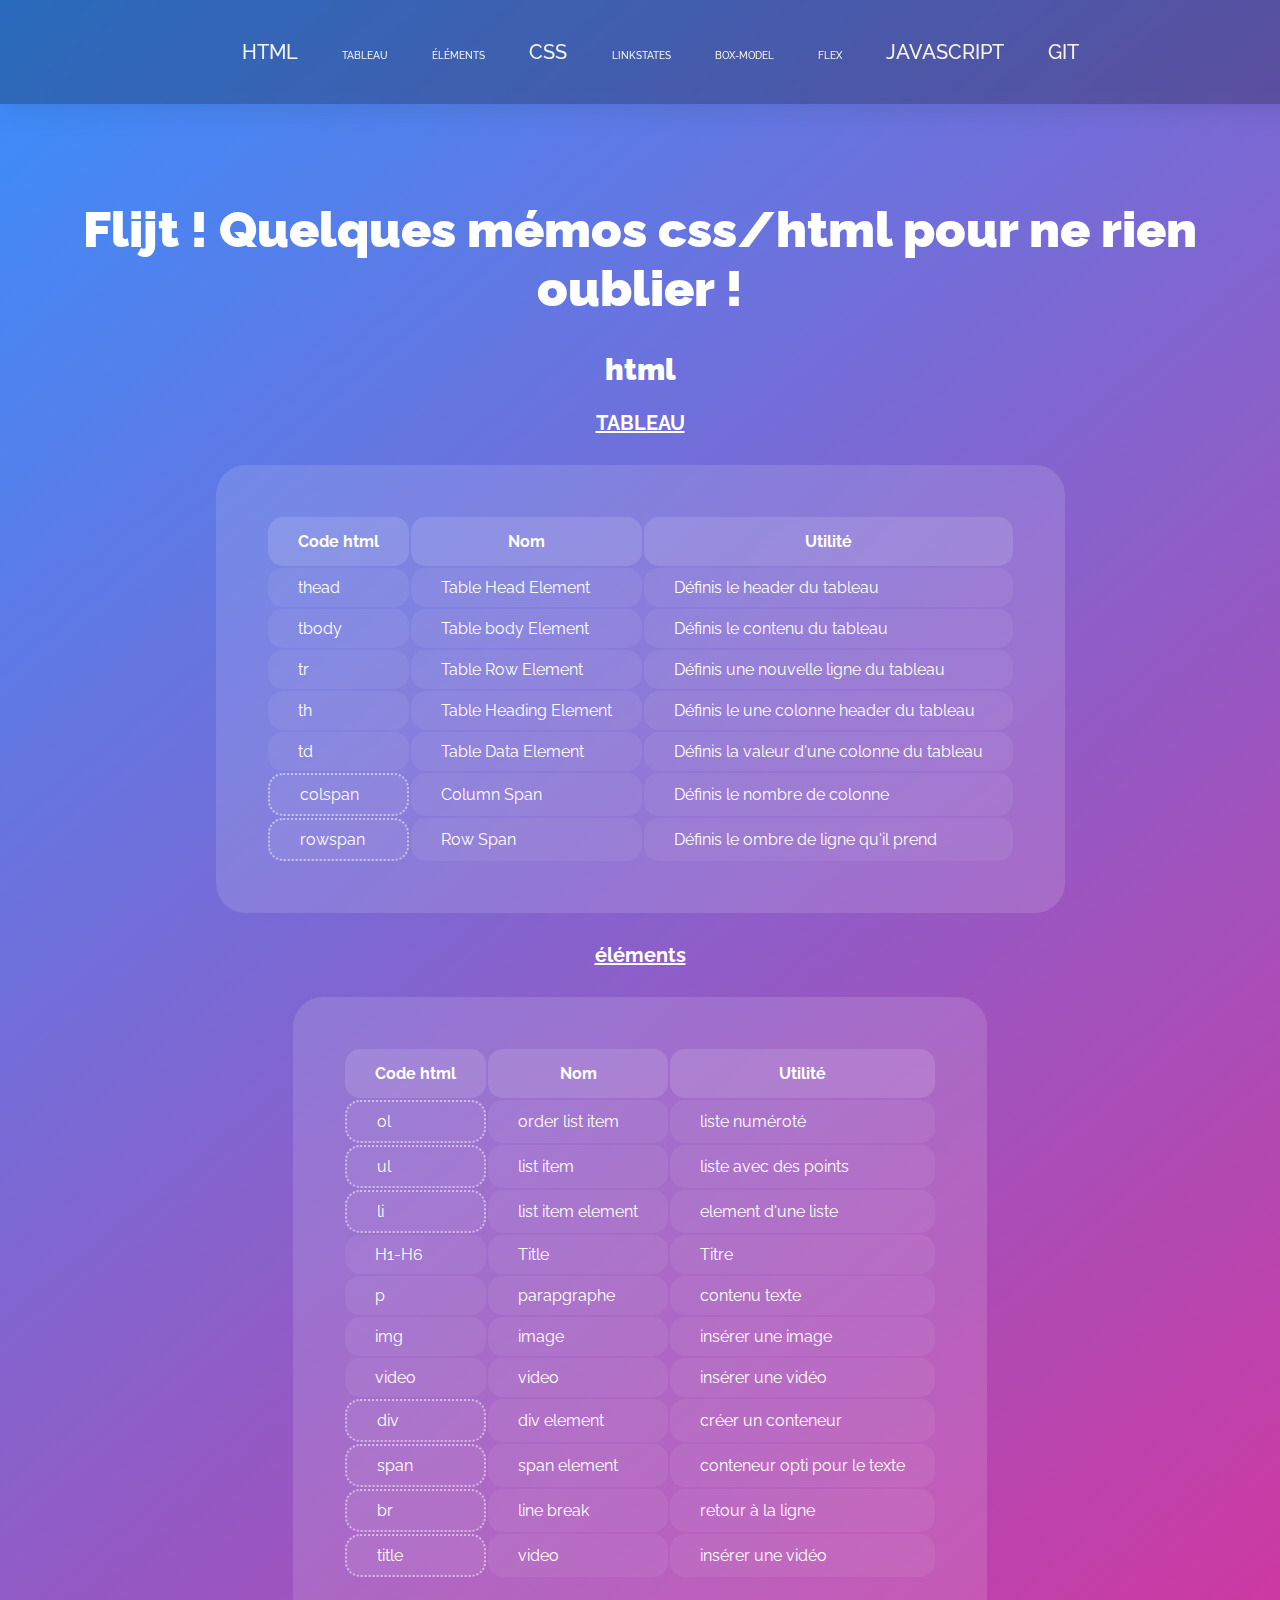
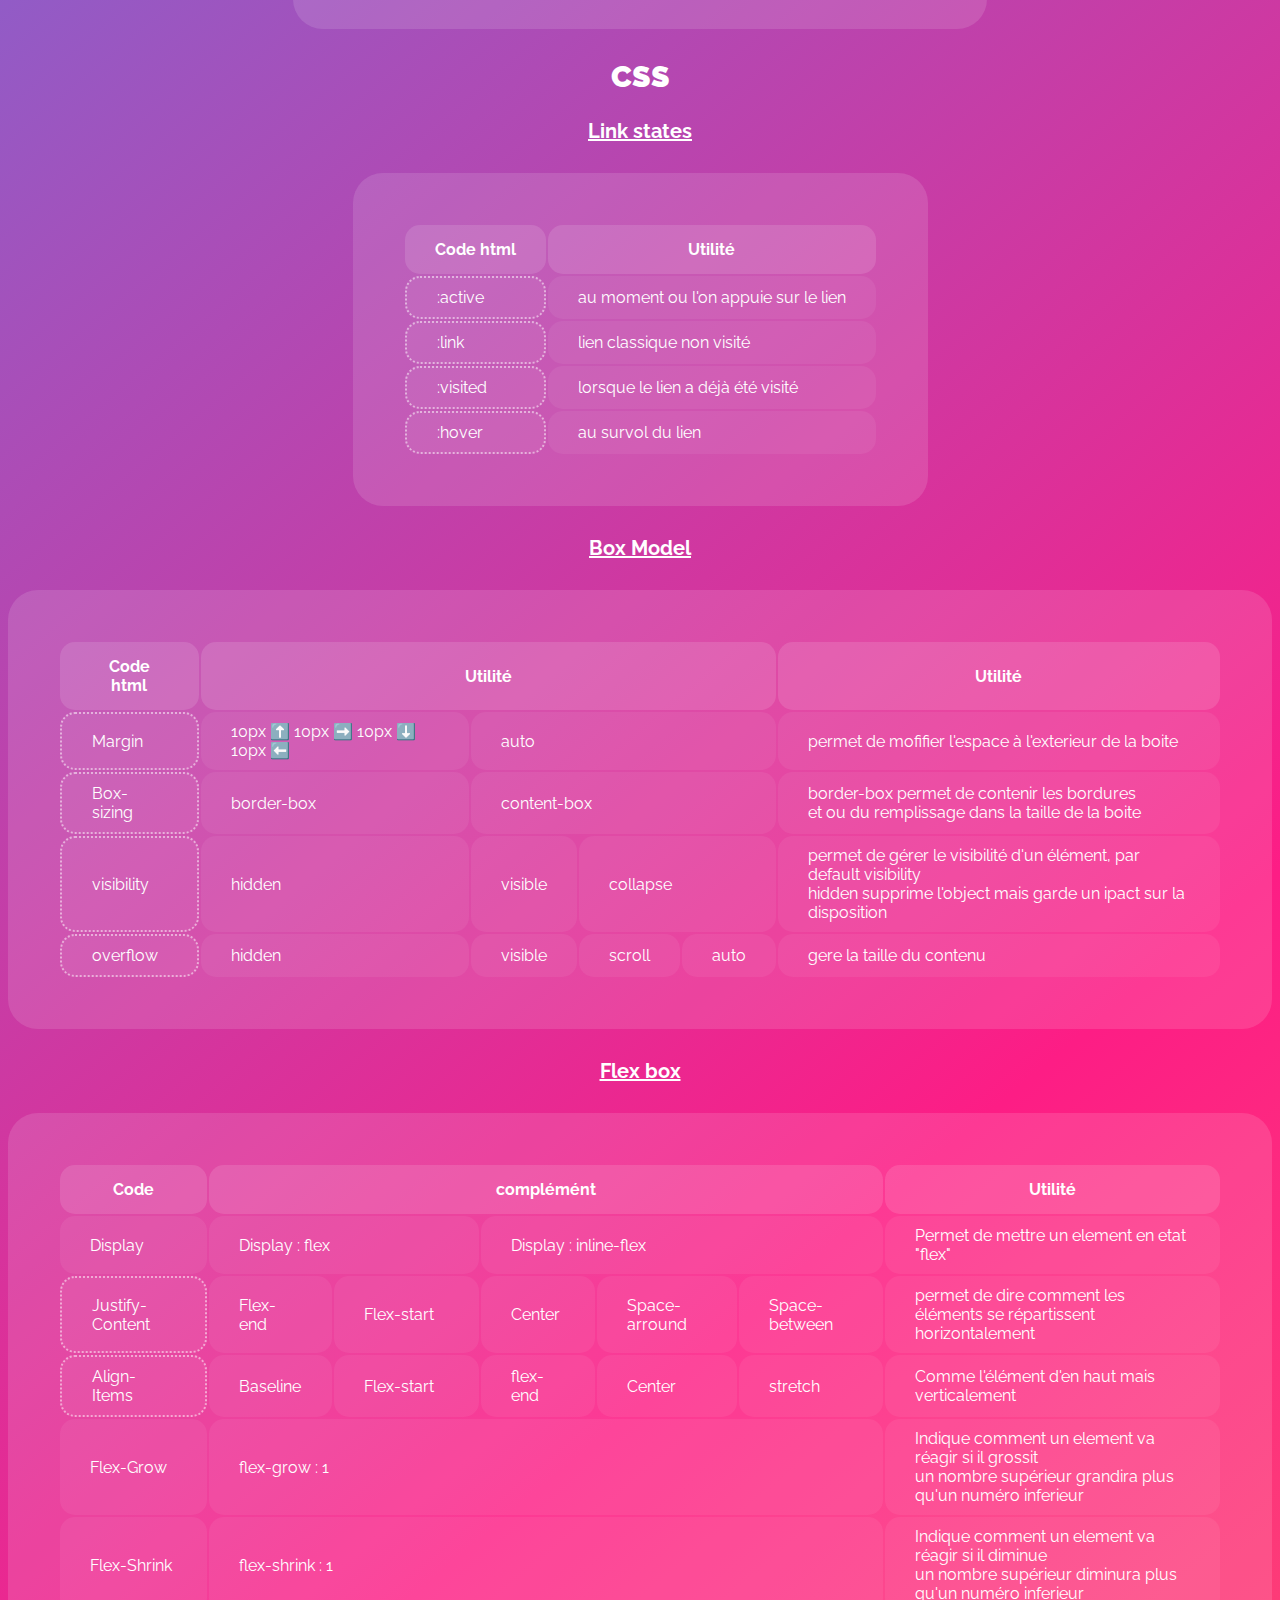
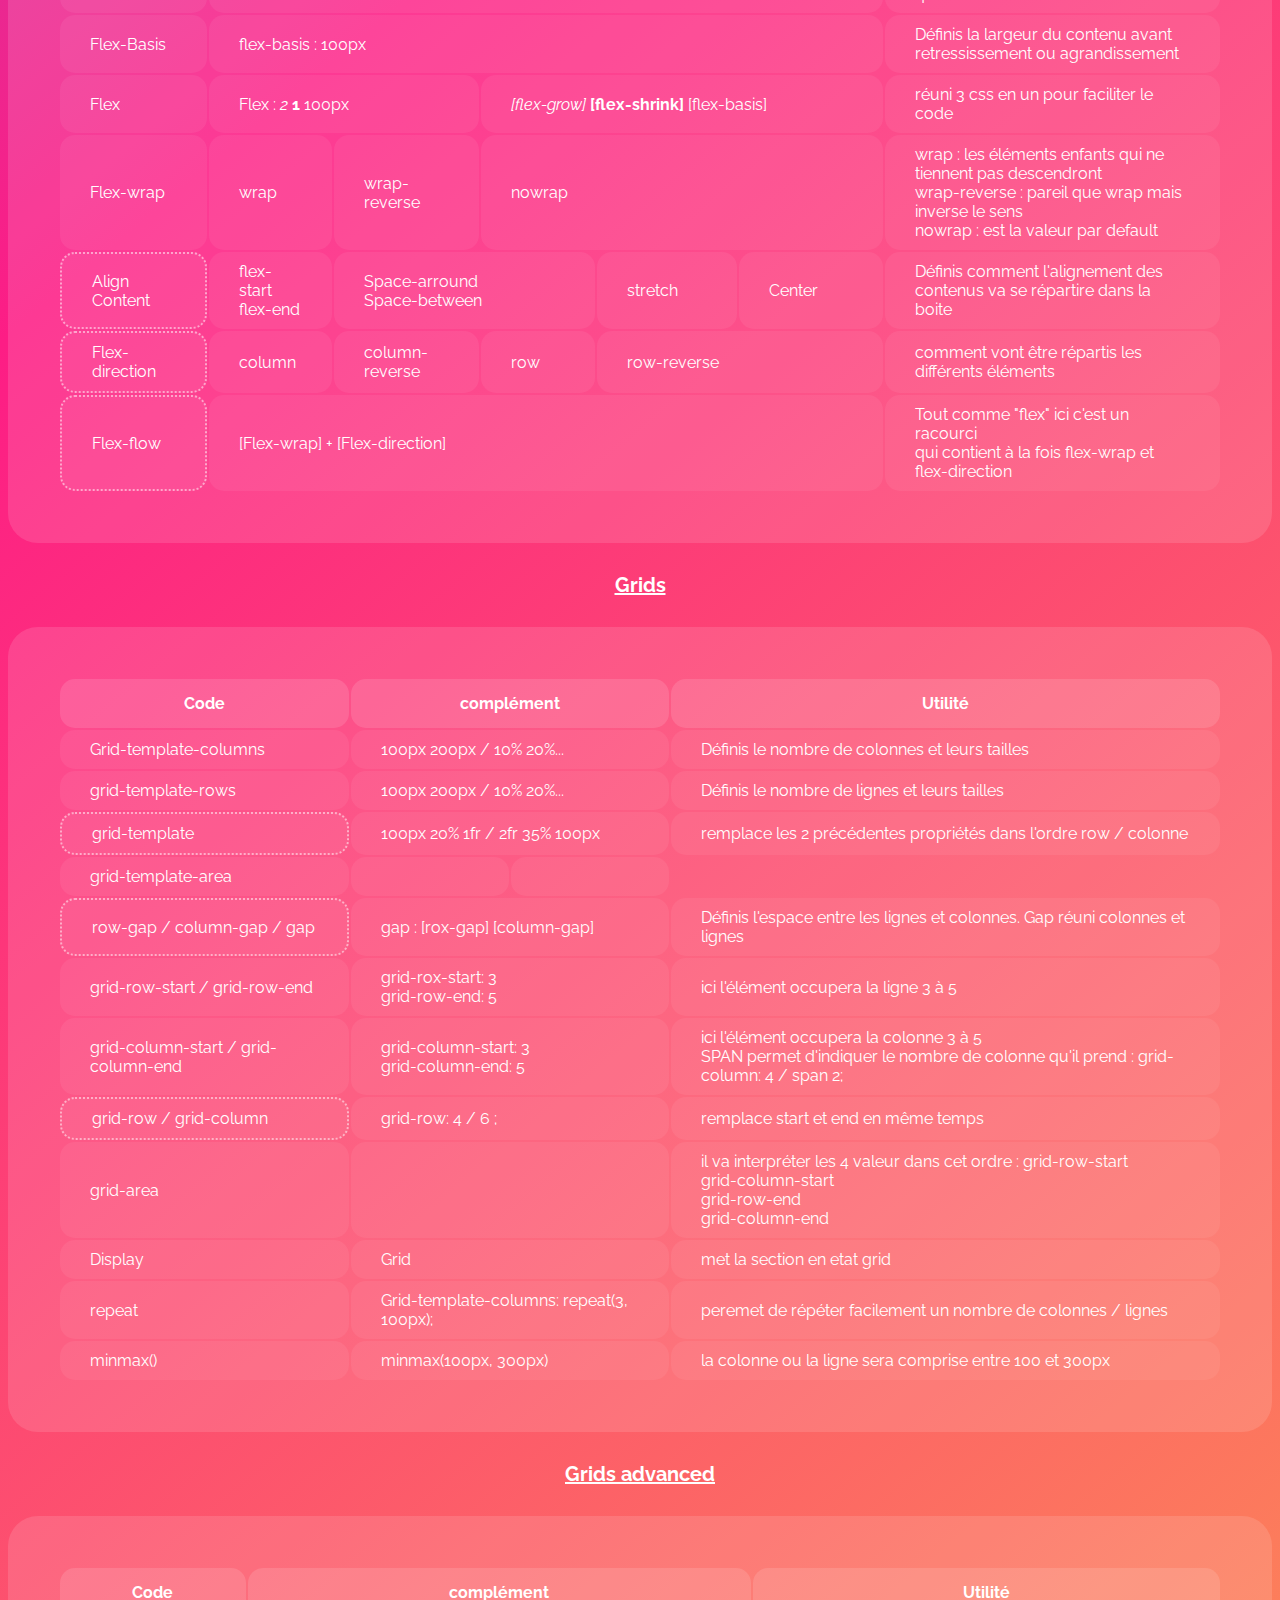
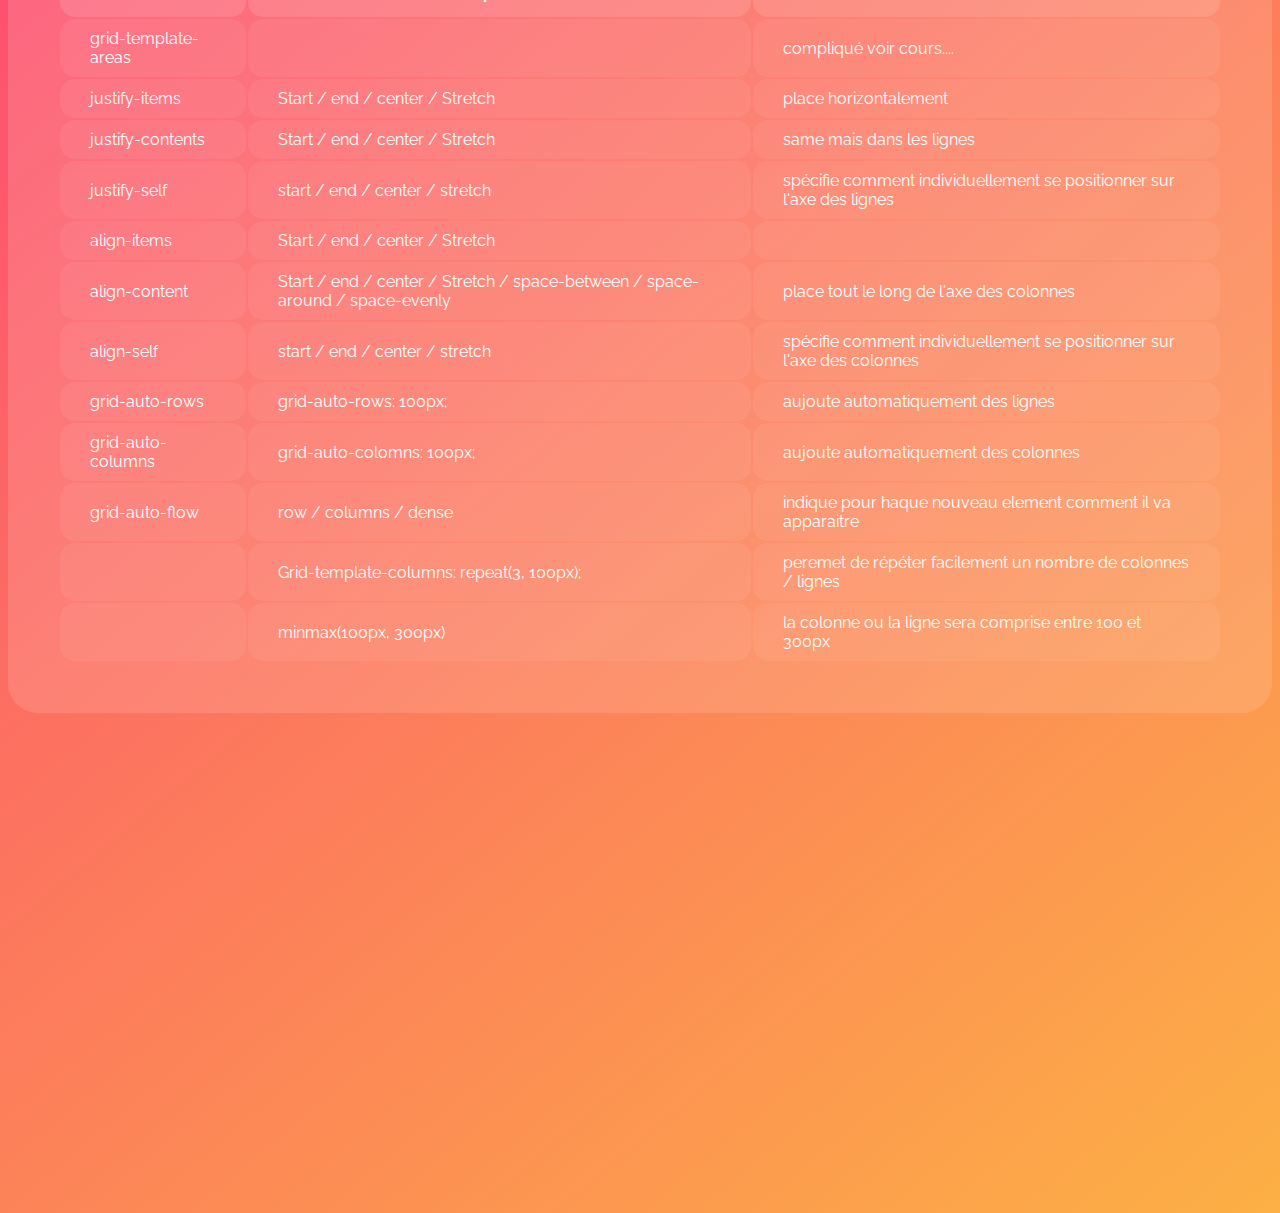
<file: index.html>
<!DOCTYPE html>
<html lang="hu">
<head>
    
    <meta charset="UTF-8">
    <meta http-equiv="X-UA-Compatible" content="IE=edge">
    <meta name="viewport" content="width=device-width, initial-scale=1.0">
    <title>css / html</title>
    <link href="./styles.css" rel="stylesheet">
    <link href="./transition.css" rel="stylesheet">
    <link href="https://fonts.googleapis.com/css2?family=Raleway:wght@400;500;600;700;800;900&family=Space+Mono&display=swap" rel="stylesheet">
</head>
<body>
    <div class="transition transition-1 is-active"></div>
 <nav class="navMenu">
            <a href="#html"> HTML </a>
                <a href="#tableau1" id="petit">Tableau</a>
                <a href="#tableau2"  id="petit">Éléments</a>
          <a href="#css"> CSS </a>
                <a href="#tableau3"  id="petit">Linkstates</a>
                <a href="#tableau4"  id="petit">Box-model</a>
                <a href="#tableau5"  id="petit">Flex</a>
        <a href="./javascript.html"> Javascript </a>
        <a href="./git.html"> GIT </a>

  </nav>
        <h1>Flijt ! Quelques mémos css/html pour ne rien oublier !</h1>

        <div id="html1">
        <h2 id="html">html</h2>
<table class="tableau1" id="tableau1">
    <h3>TABLEAU</h3>
    <!--Header du tableau-->
   <thead>
    <tr>
        <th>Code html</th><th>Nom</th><th>Utilité</th>
        </tr>
    </thead>   
    <!--Contenu du tableau-->
    <tbody>
        <!--LIGNE 1-->
        <tr>
            <td> thead </td> <td> Table Head Element</td> <td> Définis le header du tableau</td>
        </tr>
        <!--LIGNE 2-->
        <tr>
            <td> tbody </td> <td> Table body Element</td> <td> Définis le contenu du tableau</td>
        </tr>
        <!--LIGNE 3-->
        <tr>
            <td> tr </td> <td> Table Row Element</td> <td> Définis une nouvelle ligne du tableau</td>
        </tr>
        <!--LIGNE 4-->
        <tr>
            <td> th </td> <td> Table Heading Element</td> <td> Définis le une colonne header du tableau</td>
        </tr>
        <!--LIGNE 5-->
        <tr>
            <td> td </td> <td> Table Data Element</td> <td> Définis la valeur d'une colonne du tableau</td>
        </tr>
        <!--LIGNE 6-->
        <tr>
            <td class="dot"> colspan </td> <td> Column Span	</td> <td> Définis le nombre de colonne</td>
        </tr>
        <!--LIGNE 7-->
        <tr>
            <td class="dot"> rowspan </td> <td> Row Span</td> <td> Définis le ombre de ligne qu'il prend</td>
        </tr>
    </tbody>

    
    <!--footer du tableau-->
    <tfoot>

    </tfoot>
</table>
        
<table class="tableau2" id="tableau2">
    <h3>éléments</h3>
    <!--Header du tableau-->
   <thead>
    <tr>
        <th>Code html</th><th>Nom</th><th>Utilité</th>
        </tr>
    </thead>   
    <!--Contenu du tableau-->
    <tbody>
        <!--LIGNE 1-->
        <tr>
            <td class="dot"> ol </td> <td>order list item </td> <td> liste numéroté</td>
        </tr>
        <!--LIGNE 2-->
        <tr>
            <td class="dot"> ul </td> <td> list item</td> <td> liste avec des points</td>
        </tr>
        <!--LIGNE 3-->
        <tr class="separation">
            <td class="dot"> li </td> <td>list item element</td> <td> element d'une liste</td>
        </tr>
        <!--LIGNE 4-->
        <tr>
            <td> H1-H6 </td> <td> Title</td> <td> Titre</td>
        </tr>
        <!--LIGNE 5-->
        <tr>
            <td> p </td> <td> parapgraphe</td> <td> contenu texte</td>
        </tr>
        <!--LIGNE 6-->
        <tr>
            <td> img </td> <td> image	</td> <td> insérer une image</td>
        </tr>
        <!--LIGNE 7-->
        <tr>
            <td> video </td> <td> video</td> <td>insérer une vidéo</td>
        </tr>
        <!--LIGNE 8-->
        <tr>
            <td class="dot"> div </td> <td> div element</td> <td> créer un conteneur</td>
        </tr>
        <!--LIGNE 9-->
        <tr>
            <td class="dot"> span </td> <td> span element</td> <td> conteneur opti pour le texte</td>
        </tr>
        <!--LIGNE 10-->
        <tr>
            <td class="dot"> br </td> <td>line break</td> <td> retour à la ligne</td>
        </tr>
        <!--LIGNE 11-->
        <tr>
            <td class="dot"> title </td> <td> video</td> <td>insérer une vidéo</td>
        </tr>
    </tbody>

    
    <!--footer du tableau-->
    <tfoot>

    </tfoot>
</table>

</div>

        <div id="css1">
            <h2 id="css">CSS</h2>

       
            <table class="tableau3" id="tableau3">
                <h3>Link states</h3>
                <!--Header du tableau-->
               <thead>
                <tr>
                    <th>Code html</th><th>Utilité</th>
                    </tr>
                </thead>   
                <!--Contenu du tableau-->
                <tbody>
                    <!--LIGNE 1-->
                    <tr>
                        <td class="dot"> :active </td>  <td> au moment ou l'on appuie sur le lien</td>
                    </tr>
                    <!--LIGNE 2-->
                    <tr>
                        <td class="dot"> :link </td>  <td>lien classique non visité</td>
                    </tr>
                    <!--LIGNE 3-->
                    <tr>
                        <td class="dot"> :visited </td>  <td> lorsque le lien a déjà été visité</td>
                    </tr>
                    <!--LIGNE 4-->
                    <tr>
                        <td class="dot"> :hover </td>  <td> au survol du lien</td>
                    </tr>

                </tbody>
            
                
                <!--footer du tableau-->
                <tfoot>
            
                </tfoot>
            </table>

        </div>

        <div id="css1">
            <table class="tableau4" id="tableau4">
                <h3>Box Model</h3>
                <!--Header du tableau-->
               <thead>
                <tr>
                    <th>Code html</th><th colspan="4">Utilité</th><th>Utilité</th>
                    </tr>
                </thead>   
                <!--Contenu du tableau-->
                <tbody>
                    <!--LIGNE 1-->
                    <tr>
                        <td class="dot"> Margin </td>  <td> 10px ⬆️ 10px ➡️ 10px ⬇️ 10px ⬅️ </td> <td colspan="3"> auto </td><td> permet de mofifier l'espace à l'exterieur de la boite </td>
                    </tr>
                    <!--LIGNE 2-->
                    <tr>
                        <td class="dot"> Box-sizing </td>  <td>border-box</td><td colspan="3">content-box</td><td>border-box permet de contenir les bordures <br> et ou du remplissage dans la taille de la boite</td>
                    </tr>
                    <!--LIGNE 3-->
                    <tr>
                        <td class="dot"> visibility </td>  <td> hidden</td><td> visible</td><td colspan="2"> collapse</td><td> permet de gérer le visibilité d'un élément, par default visibility <br>hidden supprime l'object mais garde un ipact sur la disposition</td>
                    </tr>
                    <!--LIGNE 4-->
                    <tr>
                        <td class="dot">overflow </td>  <td> hidden</td><td> visible</td><td> scroll</td><td> auto</td><td> gere la taille du contenu</td>
                    </tr>

                </tbody>
            
                
                <!--footer du tableau-->
                <tfoot>
            
                </tfoot>
            </table>

            <table class="tableau5" id="tableau5">
                <h3>Flex box</h3>
                <!--Header du tableau-->
               <thead>
                <tr>
                    <th>Code </th><th colspan="5">complémént</th><th>Utilité</th>
                    </tr>
                </thead>   
                <!--Contenu du tableau-->
                <tbody>
                                        <!--LIGNE 0-->
                    <tr>
                        <td>Display </td>  <td colspan="2"> Display : flex </td><td colspan="3"> Display : inline-flex </td><td> Permet de mettre un element en etat "flex"</td>
                    </tr>
                    <!--LIGNE 1-->
                    <tr>
                        <td class="dot"> Justify-Content </td>  <td> Flex-end </td> <td> Flex-start </td><td> Center </td><td>Space-arround</td><td>Space-between</td><td>permet de dire comment les éléments se répartissent horizontalement</td>
                    </tr>
                    <!--LIGNE 2-->
                    <tr>
                        <td class="dot"> Align-Items </td>  <td>Baseline</td><td>Flex-start</td><td>flex-end</td><td>Center</td><td>stretch</td><td> Comme l'élément d'en haut mais verticalement</td>
                    </tr>
                    <!--LIGNE 3-->
                    <tr>
                        <td> Flex-Grow </td>  <td colspan="5"> flex-grow : 1 </td><td>Indique comment un element va réagir si il grossit <br> un nombre supérieur grandira plus qu'un numéro inferieur</td>
                    </tr>
                    <!--LIGNE 4-->
                    <tr>
                        <td>Flex-Shrink </td>  <td colspan="5"> flex-shrink : 1 </td><td>Indique comment un element va réagir si il diminue <br> un nombre supérieur diminura plus qu'un numéro inferieur</td>
                    </tr>
                    <!--LIGNE 5-->
                    <tr>
                        <td>Flex-Basis </td>  <td colspan="5"> flex-basis : 100px </td><td> Définis la largeur du contenu avant <br> retressissement ou agrandissement</td>
                    </tr>
                </tbody>
                    <!--LIGNE 6-->
                    <tr>
                        <td>Flex </td>  <td colspan="2"> Flex : <em>2</em>  <strong>1</strong> 100px </td><td colspan="3"> <em>[flex-grow]</em> <strong>[flex-shrink]</strong> [flex-basis] </td><td> réuni 3 css en un pour faciliter le code </td>
                    </tr>
                    <!--LIGNE 7-->
                    <tr>
                        <td>Flex-wrap </td>  <td> wrap</td><td> wrap-reverse</td><td colspan="3"> nowrap</td><td> wrap : les éléments enfants qui ne tiennent pas descendront <br> wrap-reverse : pareil que wrap mais inverse le sens <br> nowrap : est la valeur par default</td>
                    </tr>
                    <!--LIGNE 2-->
                    <tr>
                        <td class="dot"> Align Content </td>  <td>flex-start <br> flex-end </td><td colspan="2">Space-arround <br> Space-between </td><td>stretch </td><td>Center</td> <td>Définis comment l'alignement des contenus va se répartire dans la boite </td>
                    </tr>
                    <!--LIGNE 2-->
                    <tr>
                        <td class="dot"> Flex-direction </td>  <td>column</td><td>column-reverse</td><td>row</td><td colspan="2">row-reverse</td><td>comment vont être répartis les différents éléments</td>
                    </tr>
                    <!--LIGNE 2-->
                    <tr>
                        <td class="dot"> Flex-flow </td>  <td colspan="5">[Flex-wrap] + [Flex-direction]</td><td>Tout comme "flex" ici c'est un racourci <br> qui contient à la fois flex-wrap et flex-direction</td>
                    </tr>
                <!--footer du tableau-->
                <tfoot>
            
                </tfoot>
            </table>


            <table class="tableau6" id="tableau6">
                <h3>Grids</h3>
                <!--Header du tableau-->
               <thead>
                <tr>
                    <th>Code</th><th colspan="5">complément</th><th>Utilité</th>
                    </tr>
                </thead>   
                <!--Contenu du tableau-->
                <tbody>
                  <!--LIGNE 0-->
                    <tr>
                        <td>Grid-template-columns </td> <td colspan="5">100px 200px / 10% 20%...  </td><td>Définis le nombre de colonnes  et leurs tailles</td>
                    </tr>
                 <!--LIGNE 1-->
                    <tr>
                        <td>grid-template-rows </td>  <td colspan="5">100px 200px / 10% 20%...  </td><td>Définis le nombre de lignes et leurs tailles</td>
                    </tr>
                 <!--LIGNE 2-->
                    <tr>
                        <td class="dot">grid-template </td>  <td colspan="5">100px 20% 1fr / 2fr 35% 100px </td><td>remplace les 2 précédentes propriétés dans l'ordre row / colonne </td>
                    </tr>
                  <!--LIGNE 3-->
                     <tr>
                         <td>grid-template-area </td>  <td></td> <td></td>
                    </tr>
                  <!--LIGNE 4-->
                    <tr>
                       <td class="dot">row-gap / column-gap / gap </td>  <td colspan="5">gap : [rox-gap] [column-gap] </td><td>Définis l'espace entre les lignes et colonnes. Gap réuni colonnes et lignes</td>
                   </tr>
                <!--LIGNE 5-->
                   <tr>
                         <td>grid-row-start / grid-row-end </td>  <td colspan="5">grid-rox-start: 3 <br>grid-row-end: 5</td><td>ici l'élément occupera la ligne 3 à 5</td>
                   </tr>
                  <!--LIGNE 6-->
                  <tr>
                    <td>grid-column-start / grid-column-end </td>  <td colspan="5">grid-column-start: 3 <br>grid-column-end: 5</td><td>ici l'élément occupera la colonne 3 à 5 <br> SPAN permet d'indiquer le nombre de colonne qu'il prend : grid-column: 4 / span 2;</td>
                </tr>
                             <!--LIGNE 7-->
                <tr>
                      <td class="dot">grid-row / grid-column </td>  <td colspan="5">grid-row: 4 / 6 ;</td><td>remplace start et end en même temps</td>
                </tr>
             <!--LIGNE 7-->
                <tr>
                      <td>grid-area </td> <td colspan="5"></td><td>il va interpréter les 4 valeur dans cet ordre : grid-row-start <br> grid-column-start <br> grid-row-end <br>   grid-column-end</td>
                </tr>
             <!--LIGNE 8-->
             <tr>
                <td>Display </td> <td  colspan="5">Grid </td><td>met la section en etat grid</td>
          </tr>
                       <!--LIGNE 8-->
             <tr>
                <td>repeat </td> <td  colspan="5">Grid-template-columns: repeat(3, 100px); </td><td>peremet de répéter facilement un nombre de colonnes / lignes</td>
          </tr>
                 <!--LIGNE 9-->
                <tr>
                 <td>minmax() </td> <td  colspan="5">minmax(100px, 300px) </td><td>la colonne ou la ligne sera comprise entre 100 et 300px</td>
          </tr>
                           
          <!--footer du tableau-->               
           <tfoot>
            
                </tfoot>

                <table class="tableau7" id="tableau7">
                    <h3>Grids advanced</h3>
                    <!--Header du tableau-->
                   <thead>
                    <tr>
                        <th>Code</th><th colspan="5">complément</th><th>Utilité</th>
                        </tr>
                    </thead>   
                    <!--Contenu du tableau-->
                    <tbody>
                      <!--LIGNE 0-->
                        <tr>
                            <td>grid-template-areas</td> <td colspan="5">  </td><td>compliqué voir cours....</td>
                        </tr>
                     <!--LIGNE 1-->
                        <tr>
                            <td>justify-items</td>  <td colspan="5">Start  /  end / center / Stretch </td><td>place horizontalement </td>
                        </tr>
                     <!--LIGNE 2-->
                        <tr>
                            <td>justify-contents </td>  <td colspan="5"> Start  /  end / center / Stretch</td><td>same mais dans les lignes </td>
                        </tr>
                      <!--LIGNE 3-->
                         <tr>
                             <td>justify-self</td>  <td colspan="5">start / end / center / stretch</td> <td>spécifie comment individuellement se positionner sur l'axe des lignes</td>
                        </tr>
                      <!--LIGNE 4-->
                        <tr>
                           <td>align-items </td>  <td colspan="5">Start  /  end / center / Stretch </td><td></td>
                       </tr>
                    <!--LIGNE 5-->
                       <tr>
                             <td>align-content </td>  <td colspan="5">Start  /  end / center / Stretch / space-between / space-around / space-evenly </td><td>place tout le long de l'axe des colonnes</td>
                       </tr>
                      <!--LIGNE 6-->
                      <tr>
                        <td>align-self</td>  <td colspan="5"> start / end / center / stretch </td><td>spécifie comment individuellement se positionner sur l'axe des colonnes</td>
                    </tr>
                                 <!--LIGNE 7-->
                    <tr>
                          <td>grid-auto-rows </td>  <td colspan="5">grid-auto-rows: 100px; </td><td>aujoute automatiquement des lignes</td>
                    </tr>
                 <!--LIGNE 7-->
                    <tr>
                          <td>grid-auto-columns </td> <td colspan="5"> grid-auto-colomns: 100px; </td><td>aujoute automatiquement des colonnes</td>
                    </tr>
                 <!--LIGNE 8-->
                 <tr>
                    <td>grid-auto-flow </td> <td  colspan="5">row / columns / dense </td><td> indique pour haque nouveau element comment il va apparaitre</td>
              </tr>
                           <!--LIGNE 8-->
                 <tr>
                    <td> </td> <td  colspan="5">Grid-template-columns: repeat(3, 100px); </td><td>peremet de répéter facilement un nombre de colonnes / lignes</td>
              </tr>
                     <!--LIGNE 9-->
                    <tr>
                     <td> </td> <td  colspan="5">minmax(100px, 300px) </td><td>la colonne ou la ligne sera comprise entre 100 et 300px</td>
              </tr>
                               
              <!--footer du tableau-->               
               <tfoot>
                
                    </tfoot>
            </table>


        </div>
        <script src="./main.js"></script>
    </body>
</html>
</file>
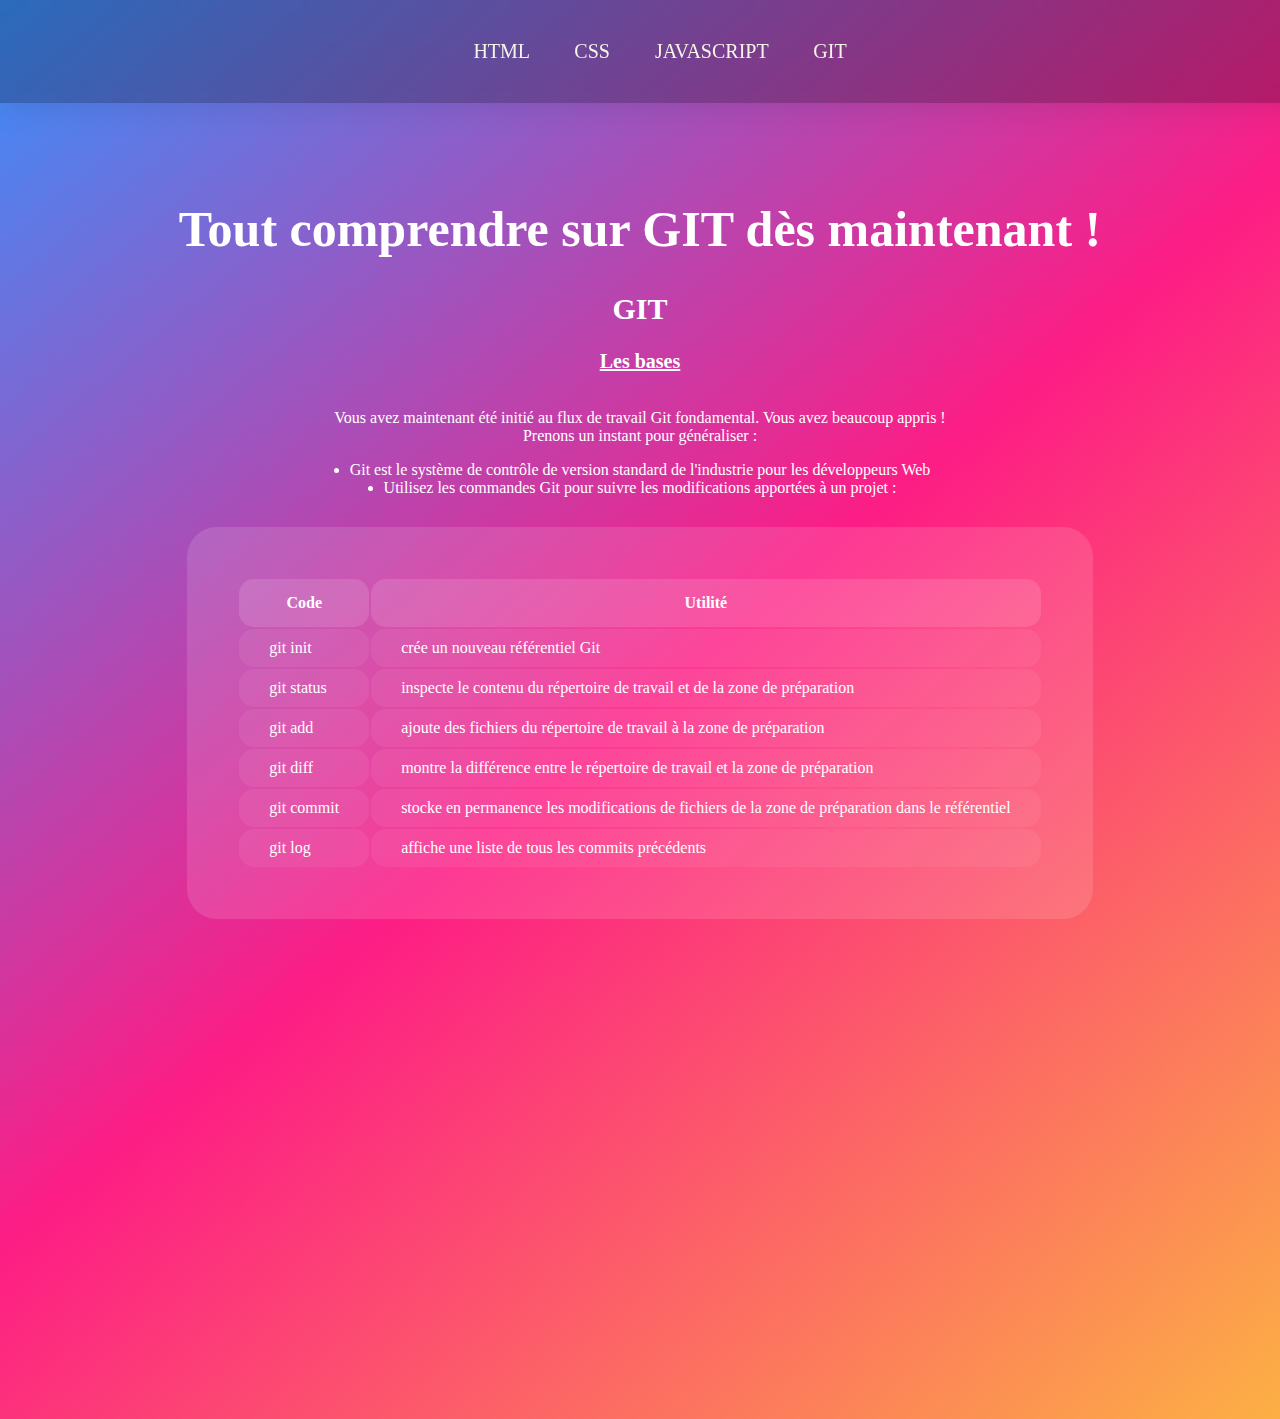
<file: git.html>
<!DOCTYPE html>
<html lang="en">
<head>
    <meta charset="UTF-8">
    <meta http-equiv="X-UA-Compatible" content="IE=edge">
    <meta name="viewport" content="width=device-width, initial-scale=1.0">
    <title>GIT</title>
    <link href="./styles.css" rel="stylesheet">
</head>
<body>
    <nav class="navMenu">
        <a href="./index.html"> HTML </a>

      <a href="./index.html"> CSS </a>
        
    <a href="./javascript.html"> Javascript </a>
    <a href="./git.html"> GIT </a>
</nav>
    <h1>Tout comprendre sur GIT dès maintenant !</h1>

    <div id="html1">
    <h2 id="html">GIT</h2>
<table class="tableau1" id="tableau1">
<h3>Les bases</h3>
<div class="zonetexte">
    <p>Vous avez maintenant été initié au flux de travail Git fondamental. Vous avez beaucoup appris !
        <br> Prenons un instant pour généraliser :</p>

        <li>Git est le système de contrôle de version standard de l'industrie pour les développeurs Web</li>
        <li>Utilisez les commandes Git pour suivre les modifications apportées à un projet :</li></span>
</div>
<!--Header du tableau-->
<thead>
<tr>
    <th>Code</th><th>Utilité</th>
    </tr>
</thead>   
<!--Contenu du tableau-->
<tbody>
    <!--LIGNE 1-->
    <tr>
        <td> git init </td> <td> crée un nouveau référentiel Git</td> 
    </tr>
    <!--LIGNE 1-->
    <tr>
        <td> git status </td> <td> inspecte le contenu du répertoire de travail et de la zone de préparation</td> 
    </tr>
    <!--LIGNE 1-->
    <tr>
        <td> git add </td> <td>ajoute des fichiers du répertoire de travail à la zone de préparation
        </td> 
    </tr>
    <!--LIGNE 1-->
    <tr>
        <td> git diff </td> <td> montre la différence entre le répertoire de travail et la zone de préparation</td> 
    </tr>
    <!--LIGNE 1-->
    <tr>
        <td> git commit </td> <td> stocke en permanence les modifications de fichiers de la zone de préparation dans le référentiel</td> 
    </tr>
    <!--LIGNE 1-->
    <tr>
        <td> git log </td> <td> affiche une liste de tous les commits précédents</td> 
    </tr>
   
</tbody>


<!--footer du tableau-->
<tfoot>

</tfoot>
</table>

</body>
</html>
</file>
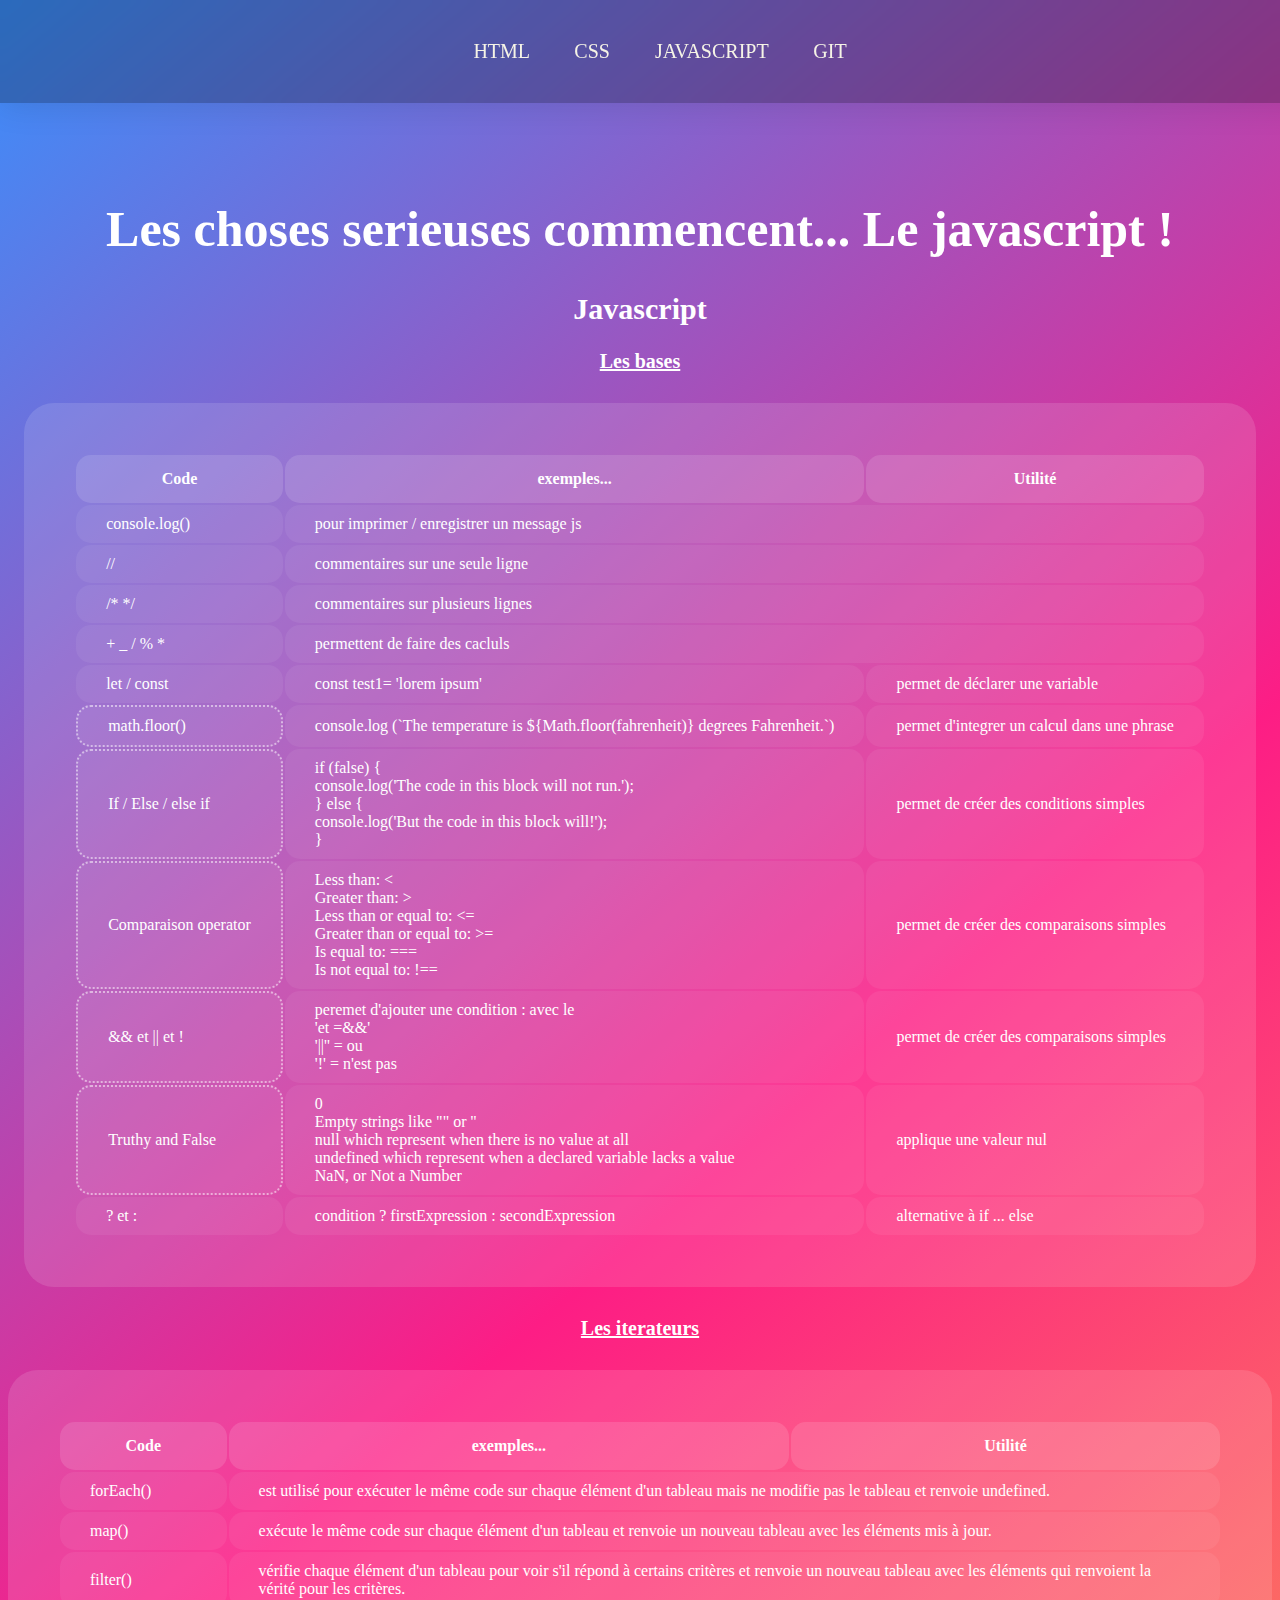
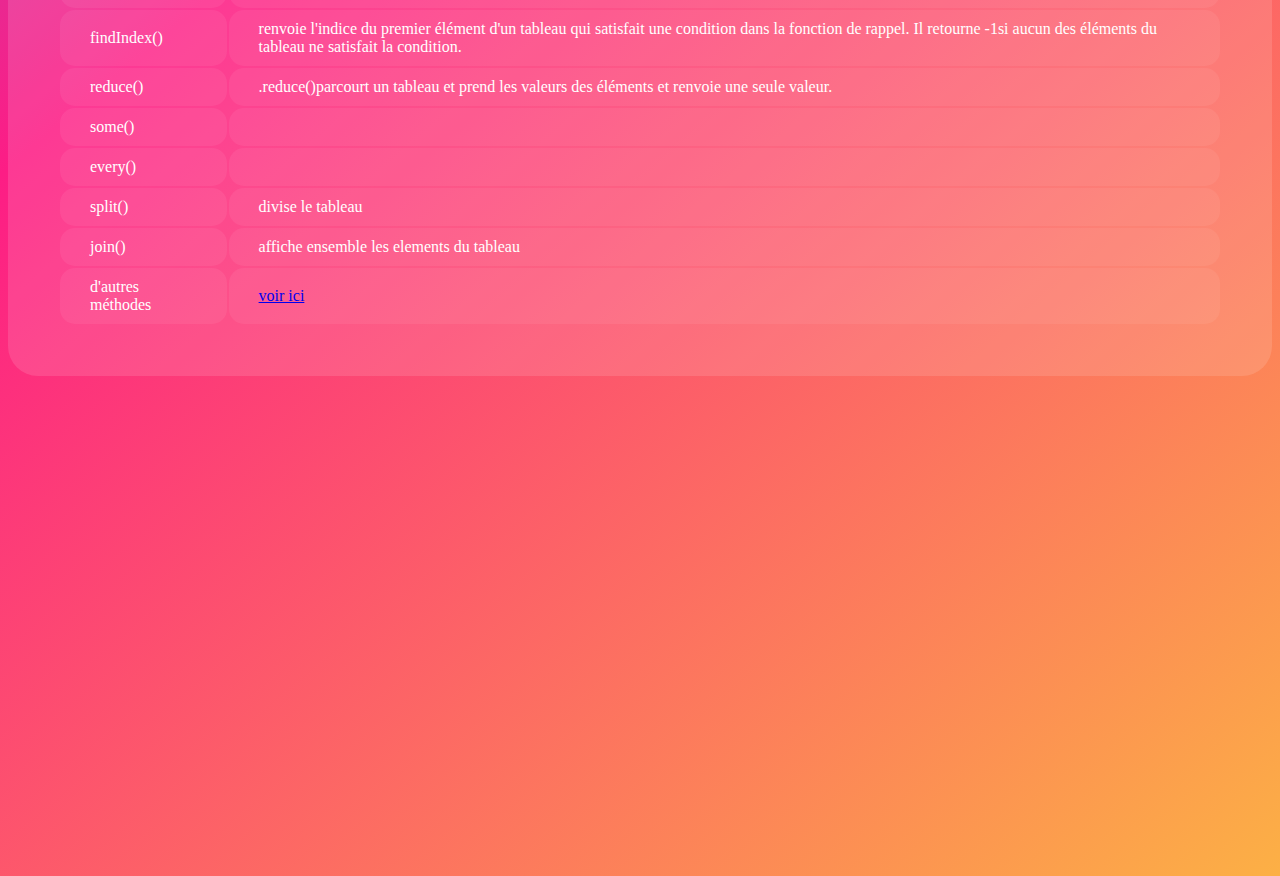
<file: javascript.html>
<!DOCTYPE html>
<html lang="en">
<head>
    <meta charset="UTF-8">
    <meta http-equiv="X-UA-Compatible" content="IE=edge">
    <meta name="viewport" content="width=device-width, initial-scale=1.0">
    <title>javascript</title>
    <link href="./styles.css" rel="stylesheet">
</head>
<body>
    <nav class="navMenu">
        <a href="./index.html"> HTML </a>

      <a href="./index.html"> CSS </a>
        
    <a href="./javascript.html"> Javascript </a>
    <a href="./git.html"> GIT </a>

</nav>
    <h1>Les choses serieuses commencent... Le javascript !</h1>

    <div id="html1">
    <h2 id="html">Javascript</h2>
<table class="tableau1" id="tableau1">
<h3>Les bases</h3>
<!--Header du tableau-->
<thead>
<tr>
    <th>Code</th><th>exemples...</th><th>Utilité</th>
    </tr>
</thead>   
<!--Contenu du tableau-->
<tbody>
    <!--LIGNE 1-->
    <tr>
        <td> console.log() </td> <td colspan="2"> pour imprimer / enregistrer un message js</td> 
    </tr>
    <!--LIGNE 2-->
    <tr>
        <td> // </td> <td colspan="2"> commentaires sur une seule ligne</td> 
    </tr>
    <!--LIGNE 3-->
    <tr>
        <td> /* */ </td> <td colspan="2"> commentaires sur plusieurs lignes</td>
    </tr>
    <!--LIGNE 4-->
    <tr>
        <td> + _ / % * </td> <td colspan="2">permettent de faire des cacluls</td>
    </tr>
    <!--LIGNE 5-->
    <tr>
        <td> let / const </td> <td> const test1= 'lorem ipsum' </td> <td> permet de déclarer une variable</td>
    </tr>
    <!--LIGNE 6-->
    <tr>
        <td class="dot"> math.floor() </td> <td> console.log (`The temperature is ${Math.floor(fahrenheit)} degrees Fahrenheit.`)	</td> <td>permet d'integrer un calcul dans une phrase</td>
    </tr>
    <!--LIGNE 7-->
    <tr>
        <td class="dot"> If / Else / else if  </td> <td> if (false) { <br>
            console.log('The code in this block will not run.'); <br>
          } else { <br>
            console.log('But the code in this block will!'); <br>
          } <br>
        </td> 
           <td>  permet de créer des conditions simples</td>
    </tr>

    <!--LIGNE 8-->
    <tr>
        <td class="dot"> Comparaison operator</td> 
        <td>Less than: < <br>
            Greater than: > <br>
            Less than or equal to: <= <br>
            Greater than or equal to: >= <br>
            Is equal to: === <br>
            Is not equal to: !==</td>
           <td>  permet de créer des comparaisons simples</td>
    </tr>

    <!--LIGNE 9-->
    <tr>
        <td class="dot"> && et || et !</td> 
        <td>peremet d'ajouter une condition : avec le <br> 'et =&&' <br> '||'' = ou <br> '!' = n'est pas
        </td>
           <td>  permet de créer des comparaisons simples</td>
    </tr>

    <!--LIGNE 10-->
    <tr>
        <td class="dot"> Truthy and False</td> 
        <td>0 <br>
            Empty strings like "" or '' <br>
            null which represent when there is no value at all <br>
            undefined which represent when a declared variable lacks a value <br>
            NaN, or Not a Number</td>
           <td>  applique une valeur nul</td>
    </tr>
    <tr>
        <td> ? et : </td>
        <td>condition ? firstExpression : secondExpression </td>
        <td> alternative à if ... else </td>
    </tr>
</tbody>


<!--footer du tableau-->
<tfoot>

</tfoot>
</table>
<!--2nd tableau-->
  <table>  
<h3>Les iterateurs</h3>
<!--Header du tableau-->
<thead>
<tr>
    <th>Code</th><th>exemples...</th><th>Utilité</th>
    </tr>
</thead>   
<!--Contenu du tableau-->
<tbody>
    <!--LIGNE 1-->
    <tr>
        <td> forEach() </td> <td colspan="2"> est utilisé pour exécuter le même code sur chaque élément d'un tableau mais ne modifie pas le tableau et renvoie undefined.</td> 
    </tr>
    <!--LIGNE 2-->
    <tr>
        <td> map() </td> <td colspan="2"> exécute le même code sur chaque élément d'un tableau et renvoie un nouveau tableau avec les éléments mis à jour. </td> 
    </tr>
    <!--LIGNE 3-->
    <tr>
        <td> filter() </td> <td colspan="2"> vérifie chaque élément d'un tableau pour voir s'il répond à certains critères et renvoie un nouveau tableau avec les éléments qui renvoient la vérité pour les critères.</td>
    </tr>
    <!--LIGNE 4-->
    <tr>
        <td> findIndex()</td> <td colspan="2">renvoie l'indice du premier élément d'un tableau qui satisfait une condition dans la fonction de rappel. Il retourne -1si aucun des éléments du tableau ne satisfait la condition.</td>
    </tr>
        <!--LIGNE 4-->
    <tr>
        <td> reduce()</td> <td colspan="2">.reduce()parcourt un tableau et prend les valeurs des éléments et renvoie une seule valeur.</td>
    </tr>
        <!--LIGNE 4-->
        <tr>
            <td> some()</td> <td colspan="2"></td>
        </tr>
        <!--LIGNE 4-->
        <tr>
            <td> every()</td> <td colspan="2"></td>
        </tr>   
        <!--LIGNE 4-->
        <tr>
            <td> split()</td> <td colspan="2">divise le tableau</td>
        </tr>   
        <!--LIGNE 4-->
        <tr>
            <td> join()</td> <td colspan="2">affiche ensemble les elements du tableau</td>
        </tr>   
    
    <!--LIGNE 4-->
       <tr>
        <td> d'autres méthodes</td> <td colspan="2"><a href='https://developer.mozilla.org/en-US/docs/Web/JavaScript/Reference/Global_Objects/Array#Iteration_methods' target="blank" >voir ici</a></td>
    </tr>
</tbody>

</table>
</body>
</html>
</file>
<file: styles.css>
:root {
  --grey: #e2e7ef;
  --dark: black;
  --blue: #398ffc;
}

body {background: rgb(57,143,252);
    background: linear-gradient(140deg, rgba(57,143,252,1) 0%, rgba(253,29,133,1) 50%, rgba(252,176,69,1) 100%); margin-bottom: 500px;}

* {font-family: 'Raleway';  scroll-behavior:smooth ;}

h1 {margin-top: 200px; color: white; font-weight:900 ; font-size: 50px; text-align: center}

h2 {color: white; font-weight: 900; font-size: 30px; text-align: center}

h3 {color: white; font-weight: 700; font-size: 20px; text-align: center; text-decoration: underline;}

table {background-color: #ffffff20; padding: 50px; border-radius: 30px; color: white; margin: 30px auto;}

th {background-color: #ffffff20; padding: 15px 30px; border-radius: 15px;}

tr {background-color: #ffffff00; transition: 0.5s}
tr:hover {background-color: #ffffff40; transition: 0.5s}


td {background-color: #ffffff10;padding: 10px 30px;border-radius: 15px; transition: 0.5s}
td:hover {background-color: #ffffff40; transition: 0.5s}


 .navMenu {
     background-color:#00000040;
     backdrop-filter: blur(5px);
     -webkit-backdrop-filter: blur(5px);
     box-shadow: 0 4px 30px rgba(0, 0, 0, 0.1);
    position: fixed;
   text-align: center;
   top: 0px;
   left: 0px;
   width: 100%;
   height: auto; 
   padding: 40px 20px;
   word-spacing: 40px;


  }
  
  .navMenu a {
    color: #f6f4e6;
    text-decoration: none;
    font-size: 20px;
    text-transform: uppercase;
    font-weight: 500;
    display: inline;
    width: auto;
  }
  
  .navMenu a:hover {
    color: orangered;
  
  }
  
  #petit {font-size: 10px;}

  td.dot {border: 2px dotted #ffffff80}

  .zonetexte {color: white; 
    display: flex;
    justify-content: center;
    align-items: center;
  flex-direction: column;
text-align: center;}
</file>
<file: transition.css>
.transition1 {
    position: fixed;
    top: 0;
    bottom: 0;
    right: 0;
    left:0;
    z-index: 101;
    background-color: var(--blue);
    opacity: 0;
    transition: 0.5s ease-out;
    pointer-events: none;
}

.transition1.is-active {
    opacity: 1;
    pointer-events: all;
}
</file>
